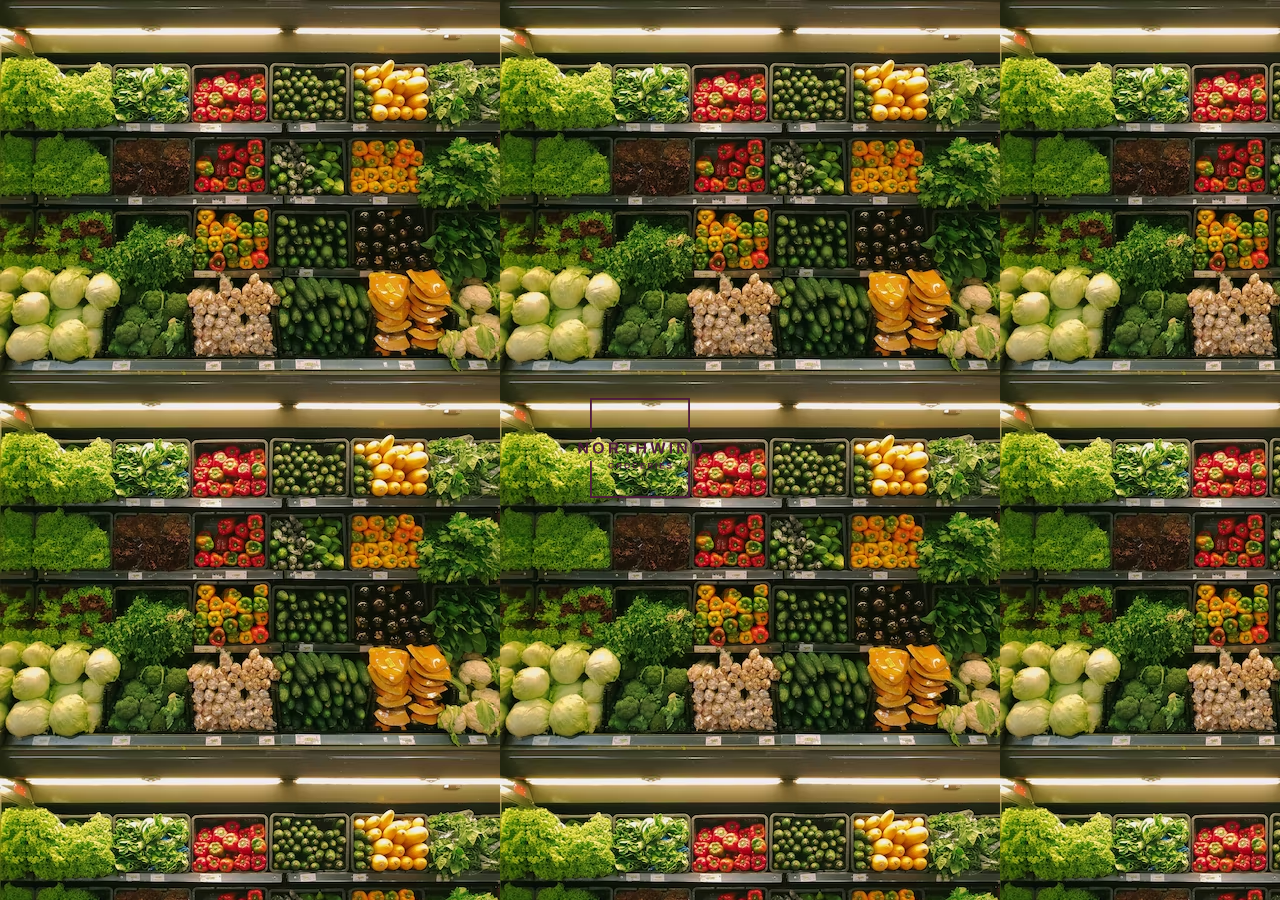
<file: html/home.html>
<!DOCTYPE html>
<html lang="en">
<head>
    <meta charset="UTF-8">
    <meta http-equiv="X-UA-Compatible" content="IE=edge">
    <meta name="viewport" content="width=device-width, initial-scale=1.0">
    <link href="/images/Black White Square Interior Designer Logo2.png" rel="icon">
    <title>Homepage</title>
    <link rel="stylesheet" href="/css/site.css">
    <!-- CSS only -->
<link href="https://cdn.jsdelivr.net/npm/bootstrap@5.2.3/dist/css/bootstrap.min.css" rel="stylesheet" integrity="sha384-rbsA2VBKQhggwzxH7pPCaAqO46MgnOM80zW1RWuH61DGLwZJEdK2Kadq2F9CUG65" crossorigin="anonymous">


</head>
<body>

<!-- Navigation -->
<header>
<div class ="card">
        <nav class="navbar navbar-expand-lg navbar-light fw-bold" id="Main Nav">
        <div class="container-fluid">
            <a class="navbar-brand">
                <a href="Index.html">
               <img src="/images/Black White Square Interior Designer Logo2.png" alt="Brand Logo" class="logo-img" a href="/html/products.html"></a></a>
        </div>
           
        </nav>
</div>

</header>  


</body>



<!-- JavaScript Bundle with Popper -->
<script src="https://cdn.jsdelivr.net/npm/bootstrap@5.2.3/dist/js/bootstrap.bundle.min.js" integrity="sha384-kenU1KFdBIe4zVF0s0G1M5b4hcpxyD9F7jL+jjXkk+Q2h455rYXK/7HAuoJl+0I4" crossorigin="anonymous"></script>

</html>
</file>
<file: css/site.css>
body{
    display: flex;
    justify-content: center;
    align-items: center;
    margin: 0;
    height: 100vh;
    background: #222;
    font-family: 'Open Sans', sans-serif;
    background-image: url('/images/photo-1542838132-92c53300491e.avif');
    font-size: 120%;
}
</file>
